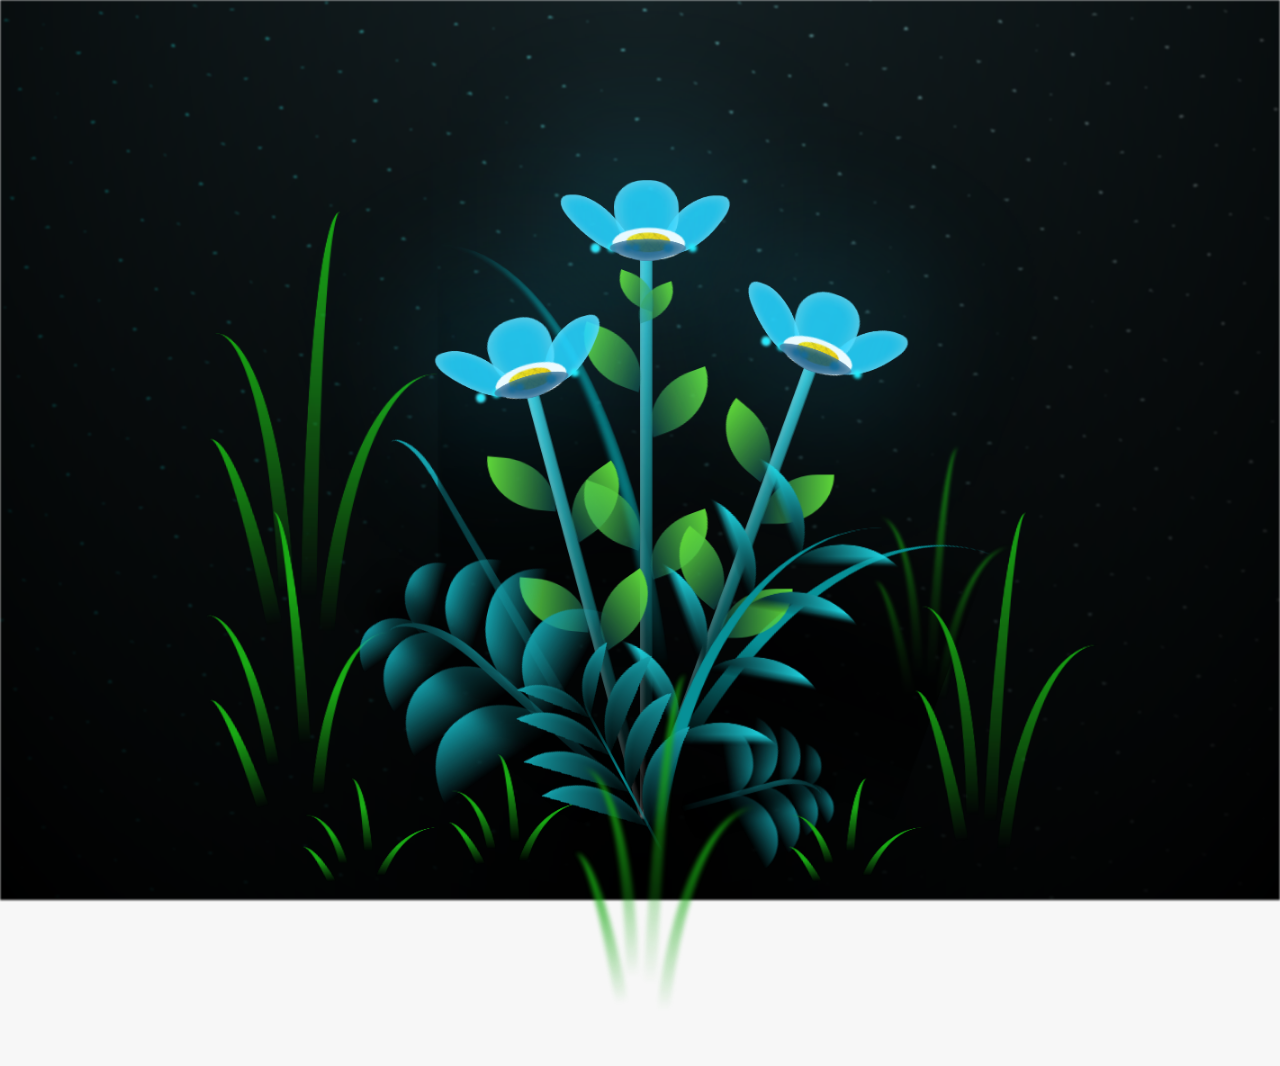
<file: index.html>
<!DOCTYPE html>
<html lang="pt-br">
  <head>
    <meta charset="UTF-8" />
    <meta http-equiv="X-UA-Compatible" content="IE=edge" />
    <meta name="viewport" content="width=device-width, initial-scale=1.0" />
    <link rel="stylesheet" href="css/main.css" />
    <link rel="icon" href="img/flowers.png" type="image/x-icon" />
    <title>Flower</title>
  </head>
  <body class="container">
    <audio src="sound/ChristianBasso&HaienQiu-Flowers.mp3" autoplay></audio>
    <div id="lyrics">
      
    </div>
    
    <h1 class="titulo">Buque de flores para você, meu amado.</h1>
    <div class="night"></div>
    <div class="flowers">
      <div class="flower flower--1">
        <div class="flower__leafs flower__leafs--1">
          <div class="flower__leaf flower__leaf--1"></div>
          <div class="flower__leaf flower__leaf--2"></div>
          <div class="flower__leaf flower__leaf--3"></div>
          <div class="flower__leaf flower__leaf--4"></div>
          <div class="flower__white-circle"></div>

          <div class="flower__light flower__light--1"></div>
          <div class="flower__light flower__light--2"></div>
          <div class="flower__light flower__light--3"></div>
          <div class="flower__light flower__light--4"></div>
          <div class="flower__light flower__light--5"></div>
          <div class="flower__light flower__light--6"></div>
          <div class="flower__light flower__light--7"></div>
          <div class="flower__light flower__light--8"></div>
        </div>
        <div class="flower__line">
          <div class="flower__line__leaf flower__line__leaf--1"></div>
          <div class="flower__line__leaf flower__line__leaf--2"></div>
          <div class="flower__line__leaf flower__line__leaf--3"></div>
          <div class="flower__line__leaf flower__line__leaf--4"></div>
          <div class="flower__line__leaf flower__line__leaf--5"></div>
          <div class="flower__line__leaf flower__line__leaf--6"></div>
        </div>
      </div>

      <div class="flower flower--2">
        <div class="flower__leafs flower__leafs--2">
          <div class="flower__leaf flower__leaf--1"></div>
          <div class="flower__leaf flower__leaf--2"></div>
          <div class="flower__leaf flower__leaf--3"></div>
          <div class="flower__leaf flower__leaf--4"></div>
          <div class="flower__white-circle"></div>

          <div class="flower__light flower__light--1"></div>
          <div class="flower__light flower__light--2"></div>
          <div class="flower__light flower__light--3"></div>
          <div class="flower__light flower__light--4"></div>
          <div class="flower__light flower__light--5"></div>
          <div class="flower__light flower__light--6"></div>
          <div class="flower__light flower__light--7"></div>
          <div class="flower__light flower__light--8"></div>
        </div>
        <div class="flower__line">
          <div class="flower__line__leaf flower__line__leaf--1"></div>
          <div class="flower__line__leaf flower__line__leaf--2"></div>
          <div class="flower__line__leaf flower__line__leaf--3"></div>
          <div class="flower__line__leaf flower__line__leaf--4"></div>
        </div>
      </div>

      <div class="flower flower--3">
        <div class="flower__leafs flower__leafs--3">
          <div class="flower__leaf flower__leaf--1"></div>
          <div class="flower__leaf flower__leaf--2"></div>
          <div class="flower__leaf flower__leaf--3"></div>
          <div class="flower__leaf flower__leaf--4"></div>
          <div class="flower__white-circle"></div>

          <div class="flower__light flower__light--1"></div>
          <div class="flower__light flower__light--2"></div>
          <div class="flower__light flower__light--3"></div>
          <div class="flower__light flower__light--4"></div>
          <div class="flower__light flower__light--5"></div>
          <div class="flower__light flower__light--6"></div>
          <div class="flower__light flower__light--7"></div>
          <div class="flower__light flower__light--8"></div>
        </div>
        <div class="flower__line">
          <div class="flower__line__leaf flower__line__leaf--1"></div>
          <div class="flower__line__leaf flower__line__leaf--2"></div>
          <div class="flower__line__leaf flower__line__leaf--3"></div>
          <div class="flower__line__leaf flower__line__leaf--4"></div>
        </div>
      </div>

      <div class="grow-ans" style="--d: 1.2s">
        <div class="flower__g-long">
          <div class="flower__g-long__top"></div>
          <div class="flower__g-long__bottom"></div>
        </div>
      </div>

      <div class="growing-grass">
        <div class="flower__grass flower__grass--1">
          <div class="flower__grass--top"></div>
          <div class="flower__grass--bottom"></div>
          <div class="flower__grass__leaf flower__grass__leaf--1"></div>
          <div class="flower__grass__leaf flower__grass__leaf--2"></div>
          <div class="flower__grass__leaf flower__grass__leaf--3"></div>
          <div class="flower__grass__leaf flower__grass__leaf--4"></div>
          <div class="flower__grass__leaf flower__grass__leaf--5"></div>
          <div class="flower__grass__leaf flower__grass__leaf--6"></div>
          <div class="flower__grass__leaf flower__grass__leaf--7"></div>
          <div class="flower__grass__leaf flower__grass__leaf--8"></div>
          <div class="flower__grass__overlay"></div>
        </div>
      </div>

      <div class="growing-grass">
        <div class="flower__grass flower__grass--2">
          <div class="flower__grass--top"></div>
          <div class="flower__grass--bottom"></div>
          <div class="flower__grass__leaf flower__grass__leaf--1"></div>
          <div class="flower__grass__leaf flower__grass__leaf--2"></div>
          <div class="flower__grass__leaf flower__grass__leaf--3"></div>
          <div class="flower__grass__leaf flower__grass__leaf--4"></div>
          <div class="flower__grass__leaf flower__grass__leaf--5"></div>
          <div class="flower__grass__leaf flower__grass__leaf--6"></div>
          <div class="flower__grass__leaf flower__grass__leaf--7"></div>
          <div class="flower__grass__leaf flower__grass__leaf--8"></div>
          <div class="flower__grass__overlay"></div>
        </div>
      </div>

      <div class="grow-ans" style="--d: 2.4s">
        <div class="flower__g-right flower__g-right--1">
          <div class="leaf"></div>
        </div>
      </div>

      <div class="grow-ans" style="--d: 2.8s">
        <div class="flower__g-right flower__g-right--2">
          <div class="leaf"></div>
        </div>
      </div>

      <div class="grow-ans" style="--d: 2.8s">
        <div class="flower__g-front">
          <div
            class="flower__g-front__leaf-wrapper flower__g-front__leaf-wrapper--1"
          >
            <div class="flower__g-front__leaf"></div>
          </div>
          <div
            class="flower__g-front__leaf-wrapper flower__g-front__leaf-wrapper--2"
          >
            <div class="flower__g-front__leaf"></div>
          </div>
          <div
            class="flower__g-front__leaf-wrapper flower__g-front__leaf-wrapper--3"
          >
            <div class="flower__g-front__leaf"></div>
          </div>
          <div
            class="flower__g-front__leaf-wrapper flower__g-front__leaf-wrapper--4"
          >
            <div class="flower__g-front__leaf"></div>
          </div>
          <div
            class="flower__g-front__leaf-wrapper flower__g-front__leaf-wrapper--5"
          >
            <div class="flower__g-front__leaf"></div>
          </div>
          <div
            class="flower__g-front__leaf-wrapper flower__g-front__leaf-wrapper--6"
          >
            <div class="flower__g-front__leaf"></div>
          </div>
          <div
            class="flower__g-front__leaf-wrapper flower__g-front__leaf-wrapper--7"
          >
            <div class="flower__g-front__leaf"></div>
          </div>
          <div
            class="flower__g-front__leaf-wrapper flower__g-front__leaf-wrapper--8"
          >
            <div class="flower__g-front__leaf"></div>
          </div>
          <div class="flower__g-front__line"></div>
        </div>
      </div>

      <div class="grow-ans" style="--d: 3.2s">
        <div class="flower__g-fr">
          <div class="leaf"></div>
          <div class="flower__g-fr__leaf flower__g-fr__leaf--1"></div>
          <div class="flower__g-fr__leaf flower__g-fr__leaf--2"></div>
          <div class="flower__g-fr__leaf flower__g-fr__leaf--3"></div>
          <div class="flower__g-fr__leaf flower__g-fr__leaf--4"></div>
          <div class="flower__g-fr__leaf flower__g-fr__leaf--5"></div>
          <div class="flower__g-fr__leaf flower__g-fr__leaf--6"></div>
          <div class="flower__g-fr__leaf flower__g-fr__leaf--7"></div>
          <div class="flower__g-fr__leaf flower__g-fr__leaf--8"></div>
        </div>
      </div>

      <div class="long-g long-g--0">
        <div class="grow-ans" style="--d: 3s">
          <div class="leaf leaf--0"></div>
        </div>
        <div class="grow-ans" style="--d: 2.2s">
          <div class="leaf leaf--1"></div>
        </div>
        <div class="grow-ans" style="--d: 3.4s">
          <div class="leaf leaf--2"></div>
        </div>
        <div class="grow-ans" style="--d: 3.6s">
          <div class="leaf leaf--3"></div>
        </div>
      </div>

      <div class="long-g long-g--1">
        <div class="grow-ans" style="--d: 3.6s">
          <div class="leaf leaf--0"></div>
        </div>
        <div class="grow-ans" style="--d: 3.8s">
          <div class="leaf leaf--1"></div>
        </div>
        <div class="grow-ans" style="--d: 4s">
          <div class="leaf leaf--2"></div>
        </div>
        <div class="grow-ans" style="--d: 4.2s">
          <div class="leaf leaf--3"></div>
        </div>
      </div>

      <div class="long-g long-g--2">
        <div class="grow-ans" style="--d: 4s">
          <div class="leaf leaf--0"></div>
        </div>
        <div class="grow-ans" style="--d: 4.2s">
          <div class="leaf leaf--1"></div>
        </div>
        <div class="grow-ans" style="--d: 4.4s">
          <div class="leaf leaf--2"></div>
        </div>
        <div class="grow-ans" style="--d: 4.6s">
          <div class="leaf leaf--3"></div>
        </div>
      </div>

      <div class="long-g long-g--3">
        <div class="grow-ans" style="--d: 4s">
          <div class="leaf leaf--0"></div>
        </div>
        <div class="grow-ans" style="--d: 4.2s">
          <div class="leaf leaf--1"></div>
        </div>
        <div class="grow-ans" style="--d: 3s">
          <div class="leaf leaf--2"></div>
        </div>
        <div class="grow-ans" style="--d: 3.6s">
          <div class="leaf leaf--3"></div>
        </div>
      </div>

      <div class="long-g long-g--4">
        <div class="grow-ans" style="--d: 4s">
          <div class="leaf leaf--0"></div>
        </div>
        <div class="grow-ans" style="--d: 4.2s">
          <div class="leaf leaf--1"></div>
        </div>
        <div class="grow-ans" style="--d: 3s">
          <div class="leaf leaf--2"></div>
        </div>
        <div class="grow-ans" style="--d: 3.6s">
          <div class="leaf leaf--3"></div>
        </div>
      </div>

      <div class="long-g long-g--5">
        <div class="grow-ans" style="--d: 4s">
          <div class="leaf leaf--0"></div>
        </div>
        <div class="grow-ans" style="--d: 4.2s">
          <div class="leaf leaf--1"></div>
        </div>
        <div class="grow-ans" style="--d: 3s">
          <div class="leaf leaf--2"></div>
        </div>
        <div class="grow-ans" style="--d: 3.6s">
          <div class="leaf leaf--3"></div>
        </div>
      </div>

      <div class="long-g long-g--6">
        <div class="grow-ans" style="--d: 4.2s">
          <div class="leaf leaf--0"></div>
        </div>
        <div class="grow-ans" style="--d: 4.4s">
          <div class="leaf leaf--1"></div>
        </div>
        <div class="grow-ans" style="--d: 4.6s">
          <div class="leaf leaf--2"></div>
        </div>
        <div class="grow-ans" style="--d: 4.8s">
          <div class="leaf leaf--3"></div>
        </div>
      </div>

      <div class="long-g long-g--7">
        <div class="grow-ans" style="--d: 3s">
          <div class="leaf leaf--0"></div>
        </div>
        <div class="grow-ans" style="--d: 3.2s">
          <div class="leaf leaf--1"></div>
        </div>
        <div class="grow-ans" style="--d: 3.5s">
          <div class="leaf leaf--2"></div>
        </div>
        <div class="grow-ans" style="--d: 3.6s">
          <div class="leaf leaf--3"></div>
        </div>
      </div>
    </div>
    <script src="anim.js"></script>
    <script src="main.js"></script>
  </body>
</html>
</file>
<file: css/main.css>
*,
*::after,
*::before {
  padding: 0;
  margin: 0;
  box-sizing: border-box;
}

:root {
  --dark-color: #000;
}

body {
  display: flex;
  align-items: flex-end;
  justify-content: center;
  min-height: 100vh;
  background-color: var(--dark-color);
  overflow: hidden;
  perspective: 1000px;
}

#lyrics {
  font-size: 28px;
  font-family: "Franklin Gothic Medium", "Arial Narrow", Arial, sans-serif;
  color: white;
  position: absolute;
  margin-bottom: 20%;
  z-index: 1;
  font-weight: bold;
  letter-spacing: 4px;
}
@media only screen and (max-width: 600px) {
  #lyrics {
      font-size: 14px; 
      margin-bottom: 530px;
      letter-spacing: 3px;
  }

}
.titulo {
  margin-bottom: 180px;
  font-family: "Arial Narrow", Arial, sans-serif;
  color: rgb(0, 204, 255);
  position: absolute;
  font-weight: bold;
  letter-spacing: 10px;
  opacity: 0;
  animation: fadeIn 3s ease-in-out forwards;
  text-align: center;
}
@keyframes fadeIn {
  from {
    opacity: 0;
  }
  to {
    opacity: 1;
  }
}

.night {
  z-index: -1;
  position: absolute;
  left: 50%;
  top: 0;
  transform: translateX(-50%);
  width: 100%;
  height: 100%;
  filter: blur(0.1vmin);
  background-image: radial-gradient(
      ellipse at top,
      transparent 0%,
      var(--dark-color)
    ),
    radial-gradient(
      ellipse at bottom,
      var(--dark-color),
      rgba(145, 233, 255, 0.2)
    ),
    repeating-linear-gradient(
      220deg,
      rgb(0, 0, 0) 0px,
      rgb(0, 0, 0) 19px,
      transparent 19px,
      transparent 22px
    ),
    repeating-linear-gradient(
      189deg,
      rgb(0, 0, 0) 0px,
      rgb(0, 0, 0) 19px,
      transparent 19px,
      transparent 22px
    ),
    repeating-linear-gradient(
      148deg,
      rgb(0, 0, 0) 0px,
      rgb(0, 0, 0) 19px,
      transparent 19px,
      transparent 22px
    ),
    linear-gradient(90deg, rgb(0, 255, 250), rgb(240, 240, 240));
}

.flowers {
  position: relative;
  transform: scale(0.9);
  /*margin-bottom: 100px;
  */
}

@media only screen and (max-width: 600px) {
  /* Estilos específicos para dispositivos con un ancho máximo de 600px */
.flowers {
      font-size: 14px;
      margin-bottom: 35%;
      letter-spacing: 3px;
      transform: scale(1.0);
}

}

.flower {
  position: absolute;
  bottom: 10vmin;
  transform-origin: bottom center;
  z-index: 10;
  --fl-speed: 0.8s;
}
.flower--1 {
  -webkit-animation: moving-flower-1 4s linear infinite;
  animation: moving-flower-1 4s linear infinite;
}
.flower--1 .flower__line {
  height: 70vmin;
  -webkit-animation-delay: 0.3s;
  animation-delay: 0.3s;
}
.flower--1 .flower__line__leaf--1 {
  -webkit-animation: blooming-leaf-right var(--fl-speed) 1.6s backwards;
  animation: blooming-leaf-right var(--fl-speed) 1.6s backwards;
}
.flower--1 .flower__line__leaf--2 {
  -webkit-animation: blooming-leaf-right var(--fl-speed) 1.4s backwards;
  animation: blooming-leaf-right var(--fl-speed) 1.4s backwards;
}
.flower--1 .flower__line__leaf--3 {
  -webkit-animation: blooming-leaf-left var(--fl-speed) 1.2s backwards;
  animation: blooming-leaf-left var(--fl-speed) 1.2s backwards;
}
.flower--1 .flower__line__leaf--4 {
  -webkit-animation: blooming-leaf-left var(--fl-speed) 1s backwards;
  animation: blooming-leaf-left var(--fl-speed) 1s backwards;
}
.flower--1 .flower__line__leaf--5 {
  -webkit-animation: blooming-leaf-right var(--fl-speed) 1.8s backwards;
  animation: blooming-leaf-right var(--fl-speed) 1.8s backwards;
}
.flower--1 .flower__line__leaf--6 {
  -webkit-animation: blooming-leaf-left var(--fl-speed) 2s backwards;
  animation: blooming-leaf-left var(--fl-speed) 2s backwards;
}
.flower--2 {
  left: 50%;
  transform: rotate(20deg);
  -webkit-animation: moving-flower-2 4s linear infinite;
  animation: moving-flower-2 4s linear infinite;
}
.flower--2 .flower__line {
  height: 60vmin;
  -webkit-animation-delay: 0.6s;
  animation-delay: 0.6s;
}
.flower--2 .flower__line__leaf--1 {
  -webkit-animation: blooming-leaf-right var(--fl-speed) 1.9s backwards;
  animation: blooming-leaf-right var(--fl-speed) 1.9s backwards;
}
.flower--2 .flower__line__leaf--2 {
  -webkit-animation: blooming-leaf-right var(--fl-speed) 1.7s backwards;
  animation: blooming-leaf-right var(--fl-speed) 1.7s backwards;
}
.flower--2 .flower__line__leaf--3 {
  -webkit-animation: blooming-leaf-left var(--fl-speed) 1.5s backwards;
  animation: blooming-leaf-left var(--fl-speed) 1.5s backwards;
}
.flower--2 .flower__line__leaf--4 {
  -webkit-animation: blooming-leaf-left var(--fl-speed) 1.3s backwards;
  animation: blooming-leaf-left var(--fl-speed) 1.3s backwards;
}
.flower--3 {
  left: 50%;
  transform: rotate(-15deg);
  -webkit-animation: moving-flower-3 4s linear infinite;
  animation: moving-flower-3 4s linear infinite;
}
.flower--3 .flower__line {
  -webkit-animation-delay: 0.9s;
  animation-delay: 0.9s;
}
.flower--3 .flower__line__leaf--1 {
  -webkit-animation: blooming-leaf-right var(--fl-speed) 2.5s backwards;
  animation: blooming-leaf-right var(--fl-speed) 2.5s backwards;
}
.flower--3 .flower__line__leaf--2 {
  -webkit-animation: blooming-leaf-right var(--fl-speed) 2.3s backwards;
  animation: blooming-leaf-right var(--fl-speed) 2.3s backwards;
}
.flower--3 .flower__line__leaf--3 {
  -webkit-animation: blooming-leaf-left var(--fl-speed) 2.1s backwards;
  animation: blooming-leaf-left var(--fl-speed) 2.1s backwards;
}
.flower--3 .flower__line__leaf--4 {
  -webkit-animation: blooming-leaf-left var(--fl-speed) 1.9s backwards;
  animation: blooming-leaf-left var(--fl-speed) 1.9s backwards;
}
.flower__leafs {
  position: relative;
  -webkit-animation: blooming-flower 2s backwards;
  animation: blooming-flower 2s backwards;
}
.flower__leafs--1 {
  -webkit-animation-delay: 1.1s;
  animation-delay: 1.1s;
}
.flower__leafs--2 {
  -webkit-animation-delay: 1.4s;
  animation-delay: 1.4s;
}
.flower__leafs--3 {
  -webkit-animation-delay: 1.7s;
  animation-delay: 1.7s;
}
.flower__leafs::after {
  content: "";
  position: absolute;
  left: 0;
  top: 0;
  transform: translate(-50%, -100%);
  width: 8vmin;
  height: 8vmin;
  background-color: #25d2fd;
  /* background-color: #fd2525; */
  filter: blur(10vmin);
}
.flower__leaf {
  position: absolute;
  bottom: 0;
  left: 50%;
  width: 8vmin;
  height: 11vmin;
  border-radius: 51% 49% 47% 53%/44% 45% 55% 69%;
  background-color: #0d0030;
  background-color: #25d2fd;
  transform-origin: bottom center;
  opacity: 0.9;
  box-shadow: inset 0 0 2vmin rgba(255, 255, 255, 0.5);
}
.flower__leaf--1 {
  transform: translate(-10%, 1%) rotateY(40deg) rotateX(-50deg);
}
.flower__leaf--2 {
  transform: translate(-50%, -4%) rotateX(40deg);
}
.flower__leaf--3 {
  transform: translate(-90%, 0%) rotateY(45deg) rotateX(50deg);
}
.flower__leaf--4 {
  width: 8vmin;
  height: 8vmin;
  transform-origin: bottom left;
  border-radius: 4vmin 10vmin 4vmin 4vmin;
  transform: translate(0%, 18%) rotateX(70deg) rotate(-43deg);
  background-color: #014b7c;
  z-index: 1;
  opacity: 0.8;
}
.flower__white-circle {
  position: absolute;
  left: -3.5vmin;
  top: -3vmin;
  width: 9vmin;
  height: 4vmin;
  border-radius: 50%;
  background-color: #fff;
}
.flower__white-circle::after {
  content: "";
  position: absolute;
  left: 50%;
  top: 45%;
  transform: translate(-50%, -50%);
  width: 60%;
  height: 60%;
  border-radius: inherit;
  background-image: repeating-linear-gradient(
      135deg,
      rgba(0, 0, 0, 0.03) 0px,
      rgba(0, 0, 0, 0.03) 1px,
      transparent 1px,
      transparent 12px
    ),
    repeating-linear-gradient(
      45deg,
      rgba(0, 0, 0, 0.03) 0px,
      rgba(0, 0, 0, 0.03) 1px,
      transparent 1px,
      transparent 12px
    ),
    repeating-linear-gradient(
      67.5deg,
      rgba(0, 0, 0, 0.03) 0px,
      rgba(0, 0, 0, 0.03) 1px,
      transparent 1px,
      transparent 12px
    ),
    repeating-linear-gradient(
      135deg,
      rgba(0, 0, 0, 0.03) 0px,
      rgba(0, 0, 0, 0.03) 1px,
      transparent 1px,
      transparent 12px
    ),
    repeating-linear-gradient(
      45deg,
      rgba(0, 0, 0, 0.03) 0px,
      rgba(0, 0, 0, 0.03) 1px,
      transparent 1px,
      transparent 12px
    ),
    repeating-linear-gradient(
      112.5deg,
      rgba(0, 0, 0, 0.03) 0px,
      rgba(0, 0, 0, 0.03) 1px,
      transparent 1px,
      transparent 12px
    ),
    repeating-linear-gradient(
      112.5deg,
      rgba(0, 0, 0, 0.03) 0px,
      rgba(0, 0, 0, 0.03) 1px,
      transparent 1px,
      transparent 12px
    ),
    repeating-linear-gradient(
      45deg,
      rgba(0, 0, 0, 0.03) 0px,
      rgba(0, 0, 0, 0.03) 1px,
      transparent 1px,
      transparent 12px
    ),
    repeating-linear-gradient(
      22.5deg,
      rgba(0, 0, 0, 0.03) 0px,
      rgba(0, 0, 0, 0.03) 1px,
      transparent 1px,
      transparent 12px
    ),
    repeating-linear-gradient(
      45deg,
      rgba(0, 0, 0, 0.03) 0px,
      rgba(0, 0, 0, 0.03) 1px,
      transparent 1px,
      transparent 12px
    ),
    repeating-linear-gradient(
      22.5deg,
      rgba(0, 0, 0, 0.03) 0px,
      rgba(0, 0, 0, 0.03) 1px,
      transparent 1px,
      transparent 12px
    ),
    repeating-linear-gradient(
      135deg,
      rgba(0, 0, 0, 0.03) 0px,
      rgba(0, 0, 0, 0.03) 1px,
      transparent 1px,
      transparent 12px
    ),
    repeating-linear-gradient(
      157.5deg,
      rgba(0, 0, 0, 0.03) 0px,
      rgba(0, 0, 0, 0.03) 1px,
      transparent 1px,
      transparent 12px
    ),
    repeating-linear-gradient(
      67.5deg,
      rgba(0, 0, 0, 0.03) 0px,
      rgba(0, 0, 0, 0.03) 1px,
      transparent 1px,
      transparent 12px
    ),
    repeating-linear-gradient(
      67.5deg,
      rgba(0, 0, 0, 0.03) 0px,
      rgba(0, 0, 0, 0.03) 1px,
      transparent 1px,
      transparent 12px
    ),
    linear-gradient(90deg, rgb(255, 235, 18), rgb(255, 206, 0));
}
.flower__line {
  height: 55vmin;
  width: 1.5vmin;
  background-image: linear-gradient(
      to left,
      rgba(0, 0, 0, 0.2),
      transparent,
      rgba(255, 255, 255, 0.2)
    ),
    linear-gradient(to top, transparent 10%, #14757a, #39c6d6);
  box-shadow: inset 0 0 2px rgba(0, 0, 0, 0.5);
  -webkit-animation: grow-flower-tree 4s backwards;
  animation: grow-flower-tree 4s backwards;
}
.flower__line__leaf {
  --w: 7vmin;
  --h: calc(var(--w) + 2vmin);
  position: absolute;
  top: 20%;
  left: 90%;
  width: var(--w);
  height: var(--h);
  border-top-right-radius: var(--h);
  border-bottom-left-radius: var(--h);
  background-image: linear-gradient(to top, rgba(20, 117, 122, 0.4), #5ed639);
}
.flower__line__leaf--1 {
  transform: rotate(70deg) rotateY(30deg);
}
.flower__line__leaf--2 {
  top: 45%;
  transform: rotate(70deg) rotateY(30deg);
}
.flower__line__leaf--3,
.flower__line__leaf--4,
.flower__line__leaf--6 {
  border-top-right-radius: 0;
  border-bottom-left-radius: 0;
  border-top-left-radius: var(--h);
  border-bottom-right-radius: var(--h);
  left: -460%;
  top: 12%;
  transform: rotate(-70deg) rotateY(30deg);
}
.flower__line__leaf--4 {
  top: 40%;
}
.flower__line__leaf--5 {
  top: 0;
  transform-origin: left;
  transform: rotate(70deg) rotateY(30deg) scale(0.6);
}
.flower__line__leaf--6 {
  top: -2%;
  left: -450%;
  transform-origin: right;
  transform: rotate(-70deg) rotateY(30deg) scale(0.6);
}
.flower__light {
  position: absolute;
  bottom: 0vmin;
  width: 1vmin;
  height: 1vmin;
  background-color: rgb(118, 228, 255);
  border-radius: 50%;
  filter: blur(0.2vmin);
  -webkit-animation: light-ans 4s linear infinite backwards;
  animation: light-ans 4s linear infinite backwards;
}
.flower__light:nth-child(odd) {
  background-color: #23f0ff;
}
.flower__light--1 {
  left: -2vmin;
  -webkit-animation-delay: 1s;
  animation-delay: 1s;
}
.flower__light--2 {
  left: 3vmin;
  -webkit-animation-delay: 0.5s;
  animation-delay: 0.5s;
}
.flower__light--3 {
  left: -6vmin;
  -webkit-animation-delay: 0.3s;
  animation-delay: 0.3s;
}
.flower__light--4 {
  left: 6vmin;
  -webkit-animation-delay: 0.9s;
  animation-delay: 0.9s;
}
.flower__light--5 {
  left: -1vmin;
  -webkit-animation-delay: 1.5s;
  animation-delay: 1.5s;
}
.flower__light--6 {
  left: -4vmin;
  -webkit-animation-delay: 3s;
  animation-delay: 3s;
}
.flower__light--7 {
  left: 3vmin;
  -webkit-animation-delay: 2s;
  animation-delay: 2s;
}
.flower__light--8 {
  left: -6vmin;
  -webkit-animation-delay: 3.5s;
  animation-delay: 3.5s;
}
.flower__grass {
  --c: #159faa;
  --line-w: 1.5vmin;
  position: absolute;
  bottom: 12vmin;
  left: -7vmin;
  display: flex;
  flex-direction: column;
  align-items: flex-end;
  z-index: 20;
  transform-origin: bottom center;
  transform: rotate(-48deg) rotateY(40deg);
}
.flower__grass--1 {
  -webkit-animation: moving-grass 2s linear infinite;
  animation: moving-grass 2s linear infinite;
}
.flower__grass--2 {
  left: 2vmin;
  bottom: 10vmin;
  transform: scale(0.5) rotate(75deg) rotateX(10deg) rotateY(-200deg);
  opacity: 0.8;
  z-index: 0;
  -webkit-animation: moving-grass--2 1.5s linear infinite;
  animation: moving-grass--2 1.5s linear infinite;
}
.flower__grass--top {
  width: 7vmin;
  height: 10vmin;
  border-top-right-radius: 100%;
  border-right: var(--line-w) solid var(--c);
  transform-origin: bottom center;
  transform: rotate(-2deg);
}
.flower__grass--bottom {
  margin-top: -2px;
  width: var(--line-w);
  height: 25vmin;
  background-image: linear-gradient(to top, transparent, var(--c));
}
.flower__grass__leaf {
  --size: 10vmin;
  position: absolute;
  width: calc(var(--size) * 2.1);
  height: var(--size);
  border-top-left-radius: var(--size);
  border-top-right-radius: var(--size);
  background-image: linear-gradient(
    to top,
    transparent,
    transparent 30%,
    var(--c)
  );
  z-index: 100;
}
.flower__grass__leaf--1 {
  top: -6%;
  left: 30%;
  --size: 6vmin;
  transform: rotate(-20deg);
  -webkit-animation: growing-grass-ans--1 2s 2.6s backwards;
  animation: growing-grass-ans--1 2s 2.6s backwards;
}
@-webkit-keyframes growing-grass-ans--1 {
  0% {
    transform-origin: bottom left;
    transform: rotate(-20deg) scale(0);
  }
}
@keyframes growing-grass-ans--1 {
  0% {
    transform-origin: bottom left;
    transform: rotate(-20deg) scale(0);
  }
}
.flower__grass__leaf--2 {
  top: -5%;
  left: -110%;
  --size: 6vmin;
  transform: rotate(10deg);
  -webkit-animation: growing-grass-ans--2 2s 2.4s linear backwards;
  animation: growing-grass-ans--2 2s 2.4s linear backwards;
}
@-webkit-keyframes growing-grass-ans--2 {
  0% {
    transform-origin: bottom right;
    transform: rotate(10deg) scale(0);
  }
}
@keyframes growing-grass-ans--2 {
  0% {
    transform-origin: bottom right;
    transform: rotate(10deg) scale(0);
  }
}
.flower__grass__leaf--3 {
  top: 5%;
  left: 60%;
  --size: 8vmin;
  transform: rotate(-18deg) rotateX(-20deg);
  -webkit-animation: growing-grass-ans--3 2s 2.2s linear backwards;
  animation: growing-grass-ans--3 2s 2.2s linear backwards;
}
@-webkit-keyframes growing-grass-ans--3 {
  0% {
    transform-origin: bottom left;
    transform: rotate(-18deg) rotateX(-20deg) scale(0);
  }
}
@keyframes growing-grass-ans--3 {
  0% {
    transform-origin: bottom left;
    transform: rotate(-18deg) rotateX(-20deg) scale(0);
  }
}
.flower__grass__leaf--4 {
  top: 6%;
  left: -135%;
  --size: 8vmin;
  transform: rotate(2deg);
  -webkit-animation: growing-grass-ans--4 2s 2s linear backwards;
  animation: growing-grass-ans--4 2s 2s linear backwards;
}
@-webkit-keyframes growing-grass-ans--4 {
  0% {
    transform-origin: bottom right;
    transform: rotate(2deg) scale(0);
  }
}
@keyframes growing-grass-ans--4 {
  0% {
    transform-origin: bottom right;
    transform: rotate(2deg) scale(0);
  }
}
.flower__grass__leaf--5 {
  top: 20%;
  left: 60%;
  --size: 10vmin;
  transform: rotate(-24deg) rotateX(-20deg);
  -webkit-animation: growing-grass-ans--5 2s 1.8s linear backwards;
  animation: growing-grass-ans--5 2s 1.8s linear backwards;
}
@-webkit-keyframes growing-grass-ans--5 {
  0% {
    transform-origin: bottom left;
    transform: rotate(-24deg) rotateX(-20deg) scale(0);
  }
}
@keyframes growing-grass-ans--5 {
  0% {
    transform-origin: bottom left;
    transform: rotate(-24deg) rotateX(-20deg) scale(0);
  }
}
.flower__grass__leaf--6 {
  top: 22%;
  left: -180%;
  --size: 10vmin;
  transform: rotate(10deg);
  -webkit-animation: growing-grass-ans--6 2s 1.6s linear backwards;
  animation: growing-grass-ans--6 2s 1.6s linear backwards;
}
@-webkit-keyframes growing-grass-ans--6 {
  0% {
    transform-origin: bottom right;
    transform: rotate(10deg) scale(0);
  }
}
@keyframes growing-grass-ans--6 {
  0% {
    transform-origin: bottom right;
    transform: rotate(10deg) scale(0);
  }
}
.flower__grass__leaf--7 {
  top: 39%;
  left: 70%;
  --size: 10vmin;
  transform: rotate(-10deg);
  -webkit-animation: growing-grass-ans--7 2s 1.4s linear backwards;
  animation: growing-grass-ans--7 2s 1.4s linear backwards;
}
@-webkit-keyframes growing-grass-ans--7 {
  0% {
    transform-origin: bottom left;
    transform: rotate(-10deg) scale(0);
  }
}
@keyframes growing-grass-ans--7 {
  0% {
    transform-origin: bottom left;
    transform: rotate(-10deg) scale(0);
  }
}
.flower__grass__leaf--8 {
  top: 40%;
  left: -215%;
  --size: 11vmin;
  transform: rotate(10deg);
  -webkit-animation: growing-grass-ans--8 2s 1.2s linear backwards;
  animation: growing-grass-ans--8 2s 1.2s linear backwards;
}
@-webkit-keyframes growing-grass-ans--8 {
  0% {
    transform-origin: bottom right;
    transform: rotate(10deg) scale(0);
  }
}
@keyframes growing-grass-ans--8 {
  0% {
    transform-origin: bottom right;
    transform: rotate(10deg) scale(0);
  }
}
.flower__grass__overlay {
  position: absolute;
  top: -10%;
  right: 0%;
  width: 100%;
  height: 100%;
  background-color: rgba(0, 0, 0, 0.6);
  filter: blur(1.5vmin);
  z-index: 100;
}
.flower__g-long {
  --w: 2vmin;
  --h: 6vmin;
  --c: #159faa;
  position: absolute;
  bottom: 10vmin;
  left: -3vmin;
  transform-origin: bottom center;
  transform: rotate(-30deg) rotateY(-20deg);
  display: flex;
  flex-direction: column;
  align-items: flex-end;
  -webkit-animation: flower-g-long-ans 3s linear infinite;
  animation: flower-g-long-ans 3s linear infinite;
}
@-webkit-keyframes flower-g-long-ans {
  0%,
  100% {
    transform: rotate(-30deg) rotateY(-20deg);
  }
  50% {
    transform: rotate(-32deg) rotateY(-20deg);
  }
}
@keyframes flower-g-long-ans {
  0%,
  100% {
    transform: rotate(-30deg) rotateY(-20deg);
  }
  50% {
    transform: rotate(-32deg) rotateY(-20deg);
  }
}
.flower__g-long__top {
  top: calc(var(--h) * -1);
  width: calc(var(--w) + 1vmin);
  height: var(--h);
  border-top-right-radius: 100%;
  border-right: 0.7vmin solid var(--c);
  transform: translate(-0.7vmin, 1vmin);
}
.flower__g-long__bottom {
  width: var(--w);
  height: 50vmin;
  transform-origin: bottom center;
  background-image: linear-gradient(to top, transparent 30%, var(--c));
  box-shadow: inset 0 0 2px rgba(0, 0, 0, 0.5);
  -webkit-clip-path: polygon(35% 0, 65% 1%, 100% 100%, 0% 100%);
  clip-path: polygon(35% 0, 65% 1%, 100% 100%, 0% 100%);
}
.flower__g-right {
  position: absolute;
  bottom: 6vmin;
  left: -2vmin;
  transform-origin: bottom left;
  transform: rotate(20deg);
}
.flower__g-right .leaf {
  width: 30vmin;
  height: 50vmin;
  border-top-left-radius: 100%;
  border-left: 2vmin solid #079097;
  background-image: linear-gradient(
    to bottom,
    transparent,
    var(--dark-color) 60%
  );
  -webkit-mask-image: linear-gradient(to top, transparent 30%, #079097 60%);
}
.flower__g-right--1 {
  -webkit-animation: flower-g-right-ans 2.5s linear infinite;
  animation: flower-g-right-ans 2.5s linear infinite;
}
.flower__g-right--2 {
  left: 5vmin;
  transform: rotateY(-180deg);
  -webkit-animation: flower-g-right-ans--2 3s linear infinite;
  animation: flower-g-right-ans--2 3s linear infinite;
}
.flower__g-right--2 .leaf {
  height: 75vmin;
  filter: blur(0.3vmin);
  opacity: 0.8;
}
@-webkit-keyframes flower-g-right-ans {
  0%,
  100% {
    transform: rotate(20deg);
  }
  50% {
    transform: rotate(24deg) rotateX(-20deg);
  }
}
@keyframes flower-g-right-ans {
  0%,
  100% {
    transform: rotate(20deg);
  }
  50% {
    transform: rotate(24deg) rotateX(-20deg);
  }
}
@-webkit-keyframes flower-g-right-ans--2 {
  0%,
  100% {
    transform: rotateY(-180deg) rotate(0deg) rotateX(-20deg);
  }
  50% {
    transform: rotateY(-180deg) rotate(6deg) rotateX(-20deg);
  }
}
@keyframes flower-g-right-ans--2 {
  0%,
  100% {
    transform: rotateY(-180deg) rotate(0deg) rotateX(-20deg);
  }
  50% {
    transform: rotateY(-180deg) rotate(6deg) rotateX(-20deg);
  }
}
.flower__g-front {
  position: absolute;
  bottom: 6vmin;
  left: 2.5vmin;
  z-index: 100;
  transform-origin: bottom center;
  transform: rotate(-28deg) rotateY(30deg) scale(1.04);
  -webkit-animation: flower__g-front-ans 2s linear infinite;
  animation: flower__g-front-ans 2s linear infinite;
}
@-webkit-keyframes flower__g-front-ans {
  0%,
  100% {
    transform: rotate(-28deg) rotateY(30deg) scale(1.04);
  }
  50% {
    transform: rotate(-35deg) rotateY(40deg) scale(1.04);
  }
}
@keyframes flower__g-front-ans {
  0%,
  100% {
    transform: rotate(-28deg) rotateY(30deg) scale(1.04);
  }
  50% {
    transform: rotate(-35deg) rotateY(40deg) scale(1.04);
  }
}
.flower__g-front__line {
  width: 0.3vmin;
  height: 20vmin;
  background-image: linear-gradient(
    to top,
    transparent,
    #079097,
    transparent 100%
  );
  position: relative;
}
.flower__g-front__leaf-wrapper {
  position: absolute;
  top: 0;
  left: 0;
  transform-origin: bottom left;
  transform: rotate(10deg);
}
.flower__g-front__leaf-wrapper:nth-child(even) {
  left: 0vmin;
  transform: rotateY(-180deg) rotate(5deg);
  -webkit-animation: flower__g-front__leaf-left-ans 1s ease-in backwards;
  animation: flower__g-front__leaf-left-ans 1s ease-in backwards;
}
.flower__g-front__leaf-wrapper:nth-child(odd) {
  -webkit-animation: flower__g-front__leaf-ans 1s ease-in backwards;
  animation: flower__g-front__leaf-ans 1s ease-in backwards;
}
.flower__g-front__leaf-wrapper--1 {
  top: -8vmin;
  transform: scale(0.7);
  -webkit-animation: flower__g-front__leaf-ans 1s 5.5s ease-in backwards !important;
  animation: flower__g-front__leaf-ans 1s 5.5s ease-in backwards !important;
}
.flower__g-front__leaf-wrapper--2 {
  top: -8vmin;
  transform: rotateY(-180deg) scale(0.7) !important;
  -webkit-animation: flower__g-front__leaf-left-ans-2 1s 4.6s ease-in backwards !important;
  animation: flower__g-front__leaf-left-ans-2 1s 4.6s ease-in backwards !important;
}
.flower__g-front__leaf-wrapper--3 {
  top: -3vmin;
  -webkit-animation: flower__g-front__leaf-ans 1s 4.6s ease-in backwards;
  animation: flower__g-front__leaf-ans 1s 4.6s ease-in backwards;
}
.flower__g-front__leaf-wrapper--4 {
  top: -3vmin;
  transform: rotateY(-180deg) scale(0.9) !important;
  -webkit-animation: flower__g-front__leaf-left-ans-2 1s 4.6s ease-in backwards !important;
  animation: flower__g-front__leaf-left-ans-2 1s 4.6s ease-in backwards !important;
}
@-webkit-keyframes flower__g-front__leaf-left-ans-2 {
  0% {
    transform: rotateY(-180deg) scale(0);
  }
}
@keyframes flower__g-front__leaf-left-ans-2 {
  0% {
    transform: rotateY(-180deg) scale(0);
  }
}
.flower__g-front__leaf-wrapper--5,
.flower__g-front__leaf-wrapper--6 {
  top: 2vmin;
}
.flower__g-front__leaf-wrapper--7,
.flower__g-front__leaf-wrapper--8 {
  top: 6.5vmin;
}
.flower__g-front__leaf-wrapper--2 {
  -webkit-animation-delay: 5.2s !important;
  animation-delay: 5.2s !important;
}
.flower__g-front__leaf-wrapper--3 {
  -webkit-animation-delay: 4.9s !important;
  animation-delay: 4.9s !important;
}
.flower__g-front__leaf-wrapper--5 {
  -webkit-animation-delay: 4.3s !important;
  animation-delay: 4.3s !important;
}
.flower__g-front__leaf-wrapper--6 {
  -webkit-animation-delay: 4.1s !important;
  animation-delay: 4.1s !important;
}
.flower__g-front__leaf-wrapper--7 {
  -webkit-animation-delay: 3.8s !important;
  animation-delay: 3.8s !important;
}
.flower__g-front__leaf-wrapper--8 {
  -webkit-animation-delay: 3.5s !important;
  animation-delay: 3.5s !important;
}
@-webkit-keyframes flower__g-front__leaf-ans {
  0% {
    transform: rotate(10deg) scale(0);
  }
}
@keyframes flower__g-front__leaf-ans {
  0% {
    transform: rotate(10deg) scale(0);
  }
}
@-webkit-keyframes flower__g-front__leaf-left-ans {
  0% {
    transform: rotateY(-180deg) rotate(5deg) scale(0);
  }
}
@keyframes flower__g-front__leaf-left-ans {
  0% {
    transform: rotateY(-180deg) rotate(5deg) scale(0);
  }
}
.flower__g-front__leaf {
  width: 10vmin;
  height: 10vmin;
  border-radius: 100% 0% 0% 100%/100% 100% 0% 0%;
  box-shadow: inset 0 2px 1vmin hsla(184deg, 97%, 58%, 0.2);
  background-image: linear-gradient(
      to bottom left,
      transparent,
      var(--dark-color)
    ),
    linear-gradient(to bottom right, #159faa 50%, transparent 50%, transparent);
  -webkit-mask-image: linear-gradient(
    to bottom right,
    #159faa 50%,
    transparent 50%,
    transparent
  );
  mask-image: linear-gradient(
    to bottom right,
    #159faa 50%,
    transparent 50%,
    transparent
  );
}
.flower__g-fr {
  position: absolute;
  bottom: -4vmin;
  left: vmin;
  transform-origin: bottom left;
  z-index: 10;
  -webkit-animation: flower__g-fr-ans 2s linear infinite;
  animation: flower__g-fr-ans 2s linear infinite;
}
@-webkit-keyframes flower__g-fr-ans {
  0%,
  100% {
    transform: rotate(2deg);
  }
  50% {
    transform: rotate(4deg);
  }
}
@keyframes flower__g-fr-ans {
  0%,
  100% {
    transform: rotate(2deg);
  }
  50% {
    transform: rotate(4deg);
  }
}
.flower__g-fr .leaf {
  width: 30vmin;
  height: 50vmin;
  border-top-left-radius: 100%;
  border-left: 2vmin solid #079097;
  -webkit-mask-image: linear-gradient(to top, transparent 25%, #079097 50%);
  position: relative;
  z-index: 1;
}
.flower__g-fr__leaf {
  position: absolute;
  top: 0;
  left: 0;
  width: 10vmin;
  height: 10vmin;
  border-radius: 100% 0% 0% 100%/100% 100% 0% 0%;
  box-shadow: inset 0 2px 1vmin hsla(184deg, 97%, 58%, 0.2);
  background-image: linear-gradient(
      to bottom left,
      transparent,
      var(--dark-color) 98%
    ),
    linear-gradient(to bottom right, #23f0ff 45%, transparent 50%, transparent);
  -webkit-mask-image: linear-gradient(
    135deg,
    #159faa 40%,
    transparent 50%,
    transparent
  );
}
.flower__g-fr__leaf--1 {
  left: 20vmin;
  transform: rotate(45deg);
  -webkit-animation: flower__g-fr-leaft-ans-1 0.5s 5.2s linear backwards;
  animation: flower__g-fr-leaft-ans-1 0.5s 5.2s linear backwards;
}
@-webkit-keyframes flower__g-fr-leaft-ans-1 {
  0% {
    transform-origin: left;
    transform: rotate(45deg) scale(0);
  }
}
@keyframes flower__g-fr-leaft-ans-1 {
  0% {
    transform-origin: left;
    transform: rotate(45deg) scale(0);
  }
}
.flower__g-fr__leaf--2 {
  left: 12vmin;
  top: -7vmin;
  transform: rotate(25deg) rotateY(-180deg);
  -webkit-animation: flower__g-fr-leaft-ans-6 0.5s 5s linear backwards;
  animation: flower__g-fr-leaft-ans-6 0.5s 5s linear backwards;
}
.flower__g-fr__leaf--3 {
  left: 15vmin;
  top: 6vmin;
  transform: rotate(55deg);
  -webkit-animation: flower__g-fr-leaft-ans-5 0.5s 4.8s linear backwards;
  animation: flower__g-fr-leaft-ans-5 0.5s 4.8s linear backwards;
}
.flower__g-fr__leaf--4 {
  left: 6vmin;
  top: -2vmin;
  transform: rotate(25deg) rotateY(-180deg);
  -webkit-animation: flower__g-fr-leaft-ans-6 0.5s 4.6s linear backwards;
  animation: flower__g-fr-leaft-ans-6 0.5s 4.6s linear backwards;
}
.flower__g-fr__leaf--5 {
  left: 10vmin;
  top: 14vmin;
  transform: rotate(55deg);
  -webkit-animation: flower__g-fr-leaft-ans-5 0.5s 4.4s linear backwards;
  animation: flower__g-fr-leaft-ans-5 0.5s 4.4s linear backwards;
}
@-webkit-keyframes flower__g-fr-leaft-ans-5 {
  0% {
    transform-origin: left;
    transform: rotate(55deg) scale(0);
  }
}
@keyframes flower__g-fr-leaft-ans-5 {
  0% {
    transform-origin: left;
    transform: rotate(55deg) scale(0);
  }
}
.flower__g-fr__leaf--6 {
  left: 0vmin;
  top: 6vmin;
  transform: rotate(25deg) rotateY(-180deg);
  -webkit-animation: flower__g-fr-leaft-ans-6 0.5s 4.2s linear backwards;
  animation: flower__g-fr-leaft-ans-6 0.5s 4.2s linear backwards;
}
@-webkit-keyframes flower__g-fr-leaft-ans-6 {
  0% {
    transform-origin: right;
    transform: rotate(25deg) rotateY(-180deg) scale(0);
  }
}
@keyframes flower__g-fr-leaft-ans-6 {
  0% {
    transform-origin: right;
    transform: rotate(25deg) rotateY(-180deg) scale(0);
  }
}
.flower__g-fr__leaf--7 {
  left: 5vmin;
  top: 22vmin;
  transform: rotate(45deg);
  -webkit-animation: flower__g-fr-leaft-ans-7 0.5s 4s linear backwards;
  animation: flower__g-fr-leaft-ans-7 0.5s 4s linear backwards;
}
@-webkit-keyframes flower__g-fr-leaft-ans-7 {
  0% {
    transform-origin: left;
    transform: rotate(45deg) scale(0);
  }
}
@keyframes flower__g-fr-leaft-ans-7 {
  0% {
    transform-origin: left;
    transform: rotate(45deg) scale(0);
  }
}
.flower__g-fr__leaf--8 {
  left: -4vmin;
  top: 15vmin;
  transform: rotate(15deg) rotateY(-180deg);
  -webkit-animation: flower__g-fr-leaft-ans-8 0.5s 3.8s linear backwards;
  animation: flower__g-fr-leaft-ans-8 0.5s 3.8s linear backwards;
}
@-webkit-keyframes flower__g-fr-leaft-ans-8 {
  0% {
    transform-origin: right;
    transform: rotate(15deg) rotateY(-180deg) scale(0);
  }
}
@keyframes flower__g-fr-leaft-ans-8 {
  0% {
    transform-origin: right;
    transform: rotate(15deg) rotateY(-180deg) scale(0);
  }
}

.long-g {
  position: absolute;
  bottom: 25vmin;
  left: -42vmin;
  transform-origin: bottom left;
}
.long-g--1 {
  bottom: 0vmin;
  transform: scale(0.8) rotate(-5deg);
}
.long-g--1 .leaf {
  -webkit-mask-image: linear-gradient(
    to top,
    transparent 40%,
    #079097 80%
  ) !important;
}
.long-g--1 .leaf--1 {
  --w: 5vmin;
  --h: 60vmin;
  left: -2vmin;
  transform: rotate(3deg) rotateY(-180deg);
}
.long-g--2,
.long-g--3 {
  bottom: -3vmin;
  left: -35vmin;
  transform-origin: center;
  transform: scale(0.6) rotateX(60deg);
}
.long-g--2 .leaf,
.long-g--3 .leaf {
  -webkit-mask-image: linear-gradient(
    to top,
    transparent 50%,
    #079097 80%
  ) !important;
}
.long-g--2 .leaf--1,
.long-g--3 .leaf--1 {
  left: -1vmin;
  transform: rotateY(-180deg);
}
.long-g--3 {
  left: -17vmin;
  bottom: 0vmin;
}
.long-g--3 .leaf {
  -webkit-mask-image: linear-gradient(
    to top,
    transparent 40%,
    #079097 80%
  ) !important;
}
.long-g--4 {
  left: 25vmin;
  bottom: -3vmin;
  transform-origin: center;
  transform: scale(0.6) rotateX(60deg);
}
.long-g--4 .leaf {
  -webkit-mask-image: linear-gradient(
    to top,
    transparent 50%,
    #079097 80%
  ) !important;
}
.long-g--5 {
  left: 42vmin;
  bottom: 0vmin;
  transform: scale(0.8) rotate(2deg);
}
.long-g--6 {
  left: 0vmin;
  bottom: -20vmin;
  z-index: 100;
  filter: blur(0.3vmin);
  transform: scale(0.8) rotate(2deg);
}
.long-g--7 {
  left: 35vmin;
  bottom: 20vmin;
  z-index: -1;
  filter: blur(0.3vmin);
  transform: scale(0.6) rotate(2deg);
  opacity: 0.7;
}
.long-g .leaf {
  --w: 15vmin;
  --h: 40vmin;
  --c: #1aaa15;
  position: absolute;
  bottom: 0;
  width: var(--w);
  height: var(--h);
  border-top-left-radius: 100%;
  border-left: 2vmin solid var(--c);
  -webkit-mask-image: linear-gradient(
    to top,
    transparent 20%,
    var(--dark-color)
  );
  transform-origin: bottom center;
}
.long-g .leaf--0 {
  left: 2vmin;
  -webkit-animation: leaf-ans-1 4s linear infinite;
  animation: leaf-ans-1 4s linear infinite;
}
.long-g .leaf--1 {
  --w: 5vmin;
  --h: 60vmin;
  -webkit-animation: leaf-ans-1 4s linear infinite;
  animation: leaf-ans-1 4s linear infinite;
}
.long-g .leaf--2 {
  --w: 10vmin;
  --h: 40vmin;
  left: -0.5vmin;
  bottom: 5vmin;
  transform-origin: bottom left;
  transform: rotateY(-180deg);
  -webkit-animation: leaf-ans-2 3s linear infinite;
  animation: leaf-ans-2 3s linear infinite;
}
.long-g .leaf--3 {
  --w: 5vmin;
  --h: 30vmin;
  left: -1vmin;
  bottom: 3.2vmin;
  transform-origin: bottom left;
  transform: rotate(-10deg) rotateY(-180deg);
  -webkit-animation: leaf-ans-3 3s linear infinite;
  animation: leaf-ans-3 3s linear infinite;
}

@-webkit-keyframes leaf-ans-1 {
  0%,
  100% {
    transform: rotate(-5deg) scale(1);
  }
  50% {
    transform: rotate(5deg) scale(1.1);
  }
}

@keyframes leaf-ans-1 {
  0%,
  100% {
    transform: rotate(-5deg) scale(1);
  }
  50% {
    transform: rotate(5deg) scale(1.1);
  }
}
@-webkit-keyframes leaf-ans-2 {
  0%,
  100% {
    transform: rotateY(-180deg) rotate(5deg);
  }
  50% {
    transform: rotateY(-180deg) rotate(0deg) scale(1.1);
  }
}
@keyframes leaf-ans-2 {
  0%,
  100% {
    transform: rotateY(-180deg) rotate(5deg);
  }
  50% {
    transform: rotateY(-180deg) rotate(0deg) scale(1.1);
  }
}
@-webkit-keyframes leaf-ans-3 {
  0%,
  100% {
    transform: rotate(-10deg) rotateY(-180deg);
  }
  50% {
    transform: rotate(-20deg) rotateY(-180deg);
  }
}
@keyframes leaf-ans-3 {
  0%,
  100% {
    transform: rotate(-10deg) rotateY(-180deg);
  }
  50% {
    transform: rotate(-20deg) rotateY(-180deg);
  }
}
.grow-ans {
  -webkit-animation: grow-ans 2s var(--d) backwards;
  animation: grow-ans 2s var(--d) backwards;
}

@-webkit-keyframes grow-ans {
  0% {
    transform: scale(0);
    opacity: 0;
  }
}

@keyframes grow-ans {
  0% {
    transform: scale(0);
    opacity: 0;
  }
}
@-webkit-keyframes light-ans {
  0% {
    opacity: 0;
    transform: translateY(0vmin);
  }
  25% {
    opacity: 1;
    transform: translateY(-5vmin) translateX(-2vmin);
  }
  50% {
    opacity: 1;
    transform: translateY(-15vmin) translateX(2vmin);
    filter: blur(0.2vmin);
  }
  75% {
    transform: translateY(-20vmin) translateX(-2vmin);
    filter: blur(0.2vmin);
  }
  100% {
    transform: translateY(-30vmin);
    opacity: 0;
    filter: blur(1vmin);
  }
}
@keyframes light-ans {
  0% {
    opacity: 0;
    transform: translateY(0vmin);
  }
  25% {
    opacity: 1;
    transform: translateY(-5vmin) translateX(-2vmin);
  }
  50% {
    opacity: 1;
    transform: translateY(-15vmin) translateX(2vmin);
    filter: blur(0.2vmin);
  }
  75% {
    transform: translateY(-20vmin) translateX(-2vmin);
    filter: blur(0.2vmin);
  }
  100% {
    transform: translateY(-30vmin);
    opacity: 0;
    filter: blur(1vmin);
  }
}
@-webkit-keyframes moving-flower-1 {
  0%,
  100% {
    transform: rotate(2deg);
  }
  50% {
    transform: rotate(-2deg);
  }
}
@keyframes moving-flower-1 {
  0%,
  100% {
    transform: rotate(2deg);
  }
  50% {
    transform: rotate(-2deg);
  }
}
@-webkit-keyframes moving-flower-2 {
  0%,
  100% {
    transform: rotate(18deg);
  }
  50% {
    transform: rotate(14deg);
  }
}
@keyframes moving-flower-2 {
  0%,
  100% {
    transform: rotate(18deg);
  }
  50% {
    transform: rotate(14deg);
  }
}
@-webkit-keyframes moving-flower-3 {
  0%,
  100% {
    transform: rotate(-18deg);
  }
  50% {
    transform: rotate(-20deg) rotateY(-10deg);
  }
}
@keyframes moving-flower-3 {
  0%,
  100% {
    transform: rotate(-18deg);
  }
  50% {
    transform: rotate(-20deg) rotateY(-10deg);
  }
}
@-webkit-keyframes blooming-leaf-right {
  0% {
    transform-origin: left;
    transform: rotate(70deg) rotateY(30deg) scale(0);
  }
}
@keyframes blooming-leaf-right {
  0% {
    transform-origin: left;
    transform: rotate(70deg) rotateY(30deg) scale(0);
  }
}
@-webkit-keyframes blooming-leaf-left {
  0% {
    transform-origin: right;
    transform: rotate(-70deg) rotateY(30deg) scale(0);
  }
}
@keyframes blooming-leaf-left {
  0% {
    transform-origin: right;
    transform: rotate(-70deg) rotateY(30deg) scale(0);
  }
}
@-webkit-keyframes grow-flower-tree {
  0% {
    height: 0;
    border-radius: 1vmin;
  }
}
@keyframes grow-flower-tree {
  0% {
    height: 0;
    border-radius: 1vmin;
  }
}
@-webkit-keyframes blooming-flower {
  0% {
    transform: scale(0);
  }
}
@keyframes blooming-flower {
  0% {
    transform: scale(0);
  }
}
@-webkit-keyframes moving-grass {
  0%,
  100% {
    transform: rotate(-48deg) rotateY(40deg);
  }
  50% {
    transform: rotate(-50deg) rotateY(40deg);
  }
}
@keyframes moving-grass {
  0%,
  100% {
    transform: rotate(-48deg) rotateY(40deg);
  }
  50% {
    transform: rotate(-50deg) rotateY(40deg);
  }
}
@-webkit-keyframes moving-grass--2 {
  0%,
  100% {
    transform: scale(0.5) rotate(75deg) rotateX(10deg) rotateY(-200deg);
  }
  50% {
    transform: scale(0.5) rotate(79deg) rotateX(10deg) rotateY(-200deg);
  }
}
@keyframes moving-grass--2 {
  0%,
  100% {
    transform: scale(0.5) rotate(75deg) rotateX(10deg) rotateY(-200deg);
  }
  50% {
    transform: scale(0.5) rotate(79deg) rotateX(10deg) rotateY(-200deg);
  }
}
.growing-grass {
  -webkit-animation: growing-grass-ans 1s 2s backwards;
  animation: growing-grass-ans 1s 2s backwards;
}

@-webkit-keyframes growing-grass-ans {
  0% {
    transform: scale(0);
  }
}

@keyframes growing-grass-ans {
  0% {
    transform: scale(0);
  }
}
.container * {
  -webkit-animation-play-state: paused !important;
  animation-play-state: paused !important;
} 


body, h1, p {
  margin: 0;
  padding: 0;
}

body {
  font-family: 'Arial', sans-serif;
  background-color: #f7f7f7;
  color: #333;
}

.container {
  max-width: 1200px;
  margin: 0 auto;
  padding: 20px;
}

h1 {
  font-size: 2em;
  line-height: 1.5;
  margin-bottom: 20px;
}

/* Media Queries para tamaños de pantalla diferentes */
@media screen and (max-width: 600px) {
  h1 {
      font-size: 1.5em;
  }
}

@media screen and (min-width: 601px) and (max-width: 1024px) {
  
  h1 {
      font-size: 1.8em;
  }
}

@media screen and (min-width: 1025px) {

  h1 {
      font-size: 2em;
  }
}
</file>
